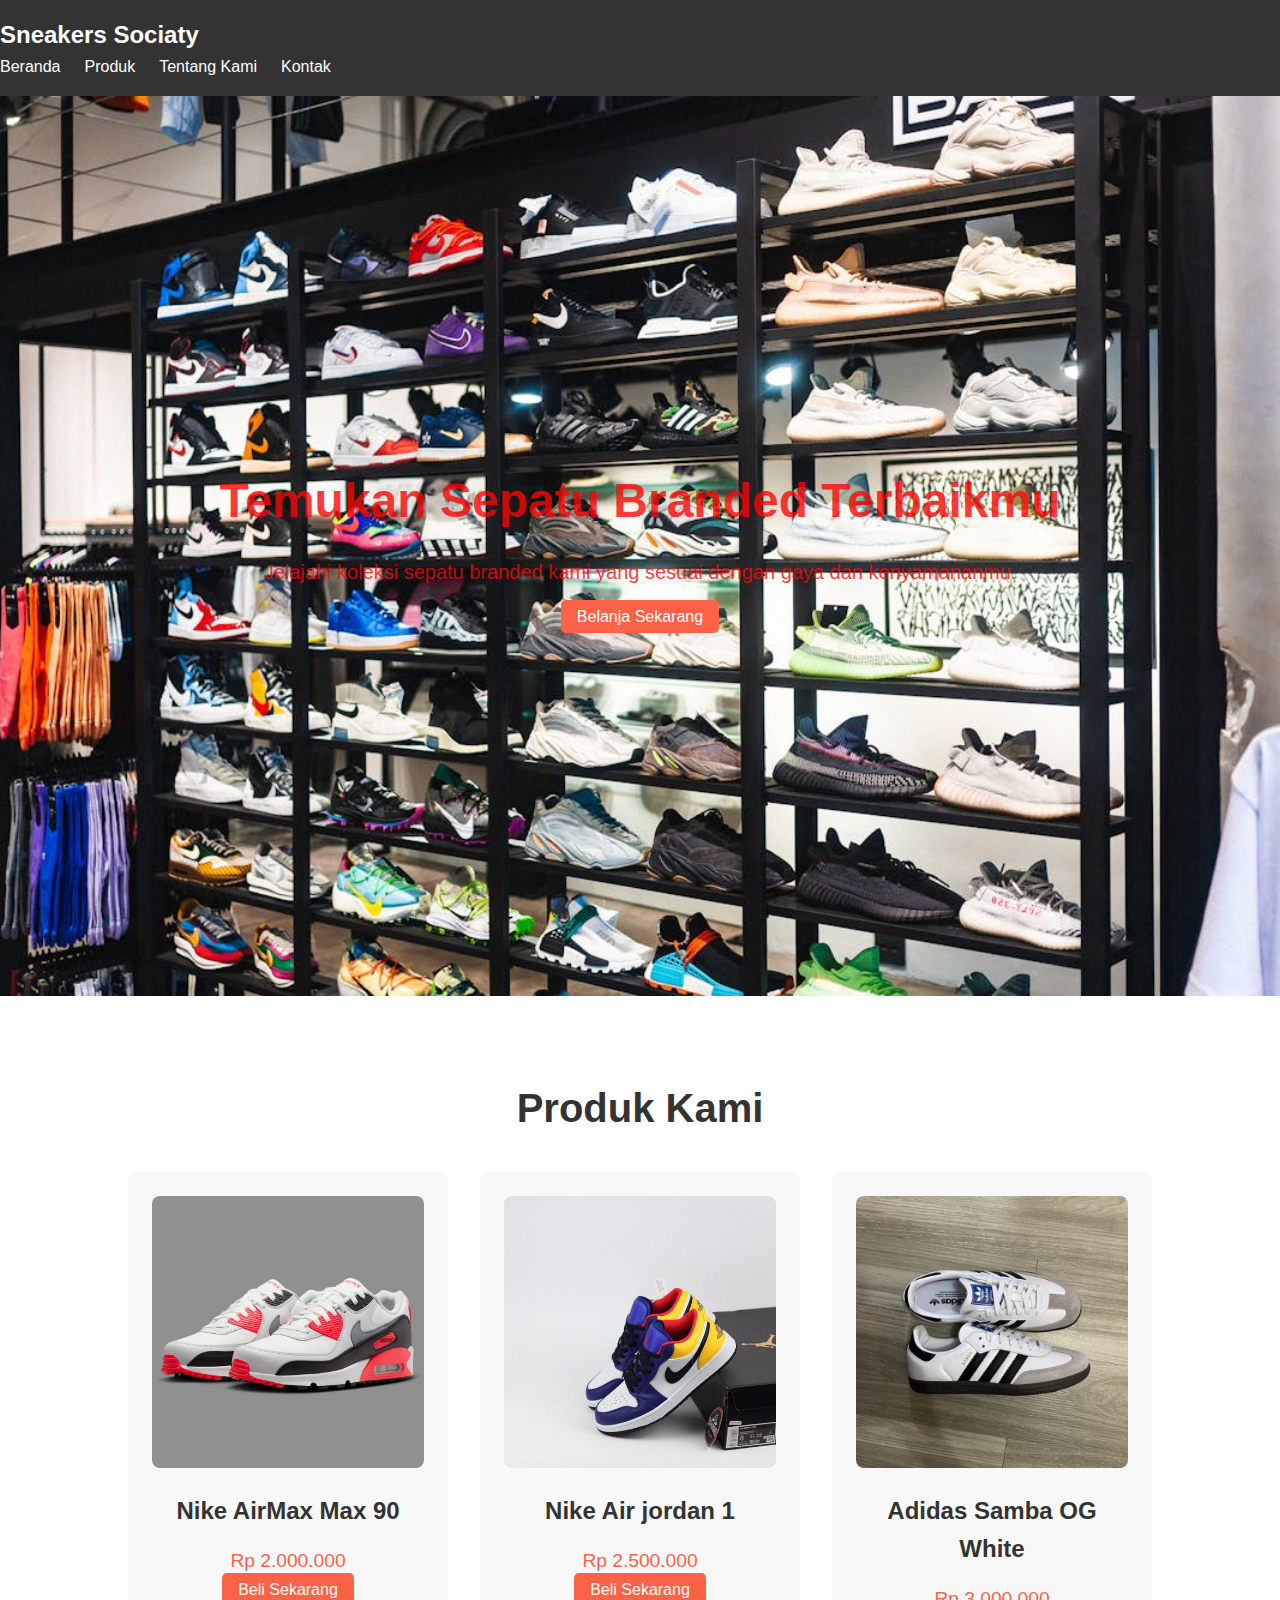
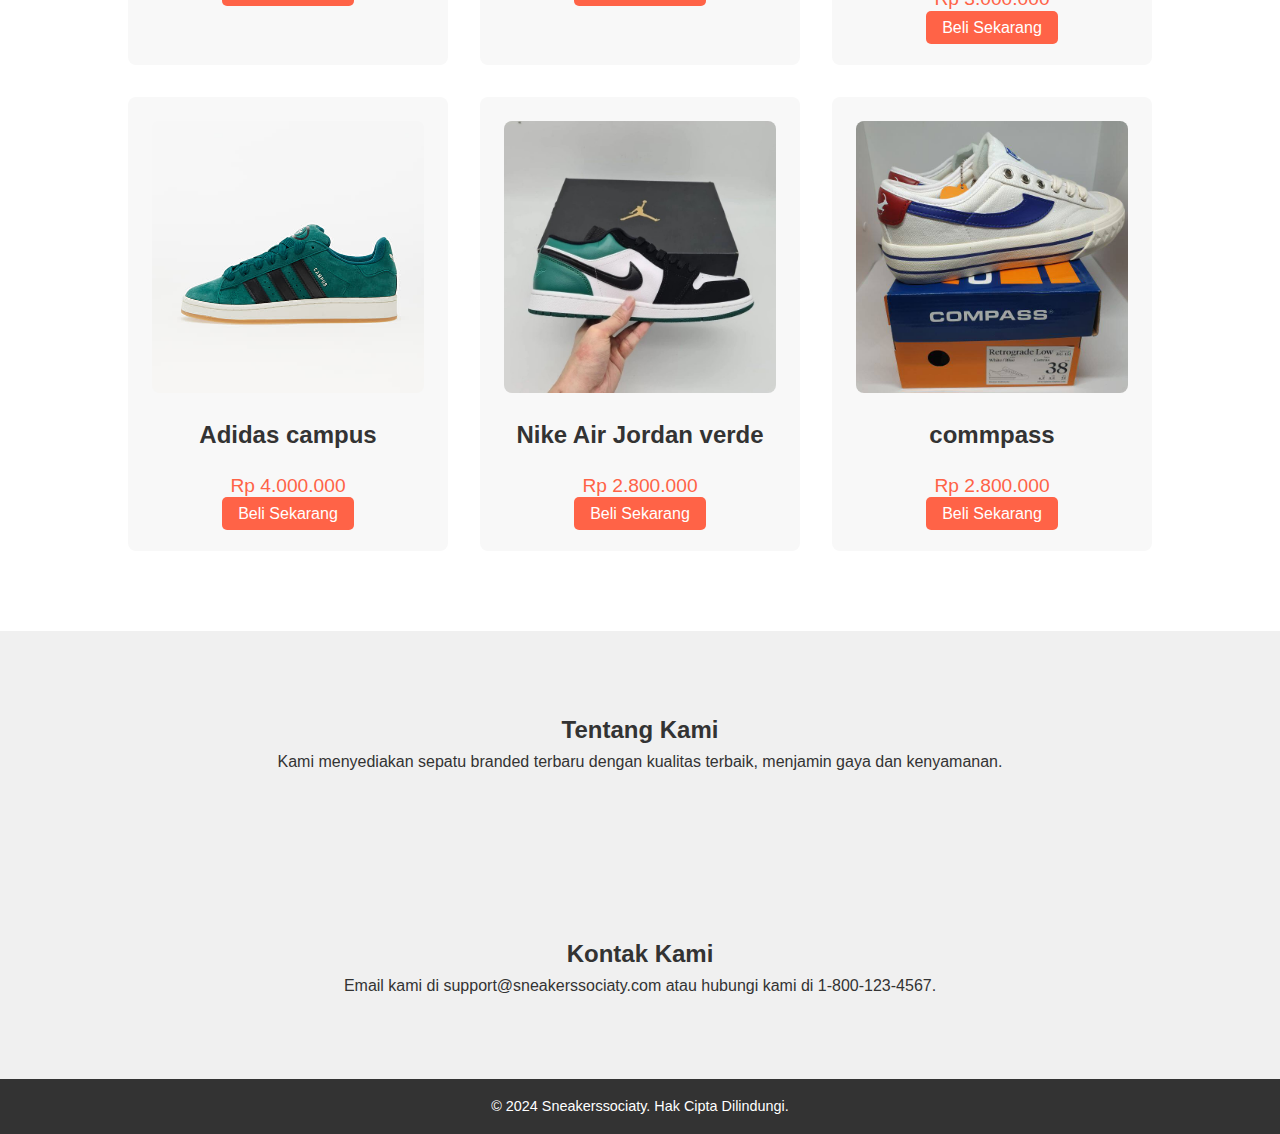
<file: index.html>
<!DOCTYPE html>
<html lang="id">
<head>
    <meta charset="UTF-8">
    <meta name="viewport" content="width=device-width, initial-scale=1.0">
    <meta http-equiv="X-UA-Compatible" content="ie=edge">
    <title>Toko Sepatu Branded</title>
    <link rel="stylesheet" href="style.css">
</head>
<body>
    <header>
        <nav>
            <div class="logo">Sneakers Sociaty</div>
            <ul class="nav-links">
                <li><a href="#home">Beranda</a></li>
                <li><a href="#products">Produk</a></li>
                <li><a href="#about">Tentang Kami</a></li>
                <li><a href="#contact">Kontak</a></li>
            </ul>
        </nav>
    </header>

    <section id="home" class="hero-section">
        <div class="hero-content">
            <h1>Temukan Sepatu Branded Terbaikmu</h1>
            <p>Jelajahi koleksi sepatu branded kami yang sesuai dengan gaya dan kenyamananmu.</p>
            <a href="#products" class="cta-btn">Belanja Sekarang</a>
        </div>
    </section>

    <section id="products" class="products-section">
        <h2>Produk Kami</h2>
        <div class="product-grid">
            <!-- Sepatu 1 -->
            <div class="product-card">
                <img src="img/Airmax_pro.jpg" alt="AirMax Pro 90">
                <h3>Nike AirMax Max 90</h3>
                <p>Rp 2.000.000</p>
                <a href="#" class="cta-btn">Beli Sekarang</a>
            </div>
            <!-- Sepatu 2 -->
            <div class="product-card">
                <img src="img/NikeAirjordan.jpg" alt="Nike Air Jordan 1">
                <h3>Nike Air jordan 1</h3>
                <p>Rp 2.500.000</p>
                <a href="#" class="cta-btn">Beli Sekarang</a>
            </div>
            <!-- Sepatu 3 -->
            <div class="product-card">
                <img src="img/didas Samba_OG white.jpg" alt="Adidas Samba OG whiteX">
                <h3>Adidas Samba OG White</h3>
                <p>Rp 3.000.000</p>
                <a href="#" class="cta-btn">Beli Sekarang</a>
            </div>
            <!-- Sepatu 4 -->
            <div class="product-card">
                <img src="img/adidas_campus.jpg" alt="Adidas campus">
                <h3>Adidas campus</h3>
                <p>Rp 4.000.000</p>
                <a href="#" class="cta-btn">Beli Sekarang</a>
            </div>
             <!-- Sepatu 5 -->
            <div class="product-card">
                <img src="img/Nike Air Jordan verde.jpg" alt="Nike Air Jordan verde">
                <h3>Nike Air Jordan verde</h3>
                <p>Rp 2.800.000</p>
                <a href="#" class="cta-btn">Beli Sekarang</a>
        </div>
          <!-- Sepatu 6 -->
            <div class="product-card">
                <img src="img/Commpas Retrograde Low.jpg" alt="commpass">
                <h3>commpass</h3>
                <p>Rp 2.800.000</p>
                <a href="#" class="cta-btn">Beli Sekarang</a>
         </div>       
    </section>

    <section id="about" class="about-section">
        <h2>Tentang Kami</h2>
        <p>Kami menyediakan sepatu branded terbaru dengan kualitas terbaik, menjamin gaya dan kenyamanan.</p>
    </section>

    <section id="contact" class="contact-section">
        <h2>Kontak Kami</h2>
        <p>Email kami di support@sneakerssociaty.com atau hubungi kami di 1-800-123-4567.</p>
    </section>

    <footer>
        <p>&copy; 2024 Sneakerssociaty. Hak Cipta Dilindungi.</p>
    </footer>
</body>
</html>
</file>
<file: style.css>
* {
    margin: 0;
    padding: 0;
    box-sizing: border-box;
}

body {
    font-family: 'Arial', sans-serif;
    background-color: #f0f0f0;
    color: #333;
    line-height: 1.6;
}

header {
    background-color: #333;
    color: #fff;
    padding: 1rem 0;
}

 proyek-website
    /assets
        /images
            airmax_pro.jpg
            NikeAirjordan.jpg
            Adidas_Samba_OG_white.jpg
            adidas_campus.jpg
            Nike Air Jordan verde.jpg
            Commpas Retrograde Low.jpg
    index.html
    style.css

nav {
    display: flex;
    justify-content: space-between;
    align-items: center;
    width: 0%;
    margin: auto;
}

.logo {
    font-size: 1.5rem;
    font-weight: bold;
}

.nav-links {
    list-style: none;
    display: flex;
    gap: 1.5rem;
}

.nav-links a {
    color: #fff;
    text-decoration: none;
    font-size: 1rem;
    transition: color 0.3s ease;
}

.nav-links a:hover {
    color: #ff6347;
}

.hero-section {
    background-image: url('img/gambar1.jpeg');
    height: 100vh;
    background-size: cover;
    background-position: center;
    display: flex;
    justify-content: center;
    align-items: center;
    color: #fb0606cb;
    text-align: center;
    padding: 0 20px;
}

.hero-section h1 {
    font-size: 3rem;
}

.hero-section p {
    font-size: 1.25rem;
    margin: 1rem 0;
}

.cta-btn {
    background-color: #ff6347;
    color: #fff;
    padding: 0.5rem 1rem;
    text-decoration: none;
    border-radius: 5px;
    transition: background-color 0.3s ease;
}

.cta-btn:hover {
    background-color: #ff4500;
}

.products-section {
    padding: 5rem 0;
    background-color: #fff;
    text-align: center;
}

.products-section h2 {
    font-size: 2.5rem;
    margin-bottom: 2rem;
}

.product-grid {
    display: grid;
    grid-template-columns: repeat(auto-fit, minmax(250px, 1fr));
    gap: 2rem;
    width: 80%;
    margin: auto;
}

.product-card {
    background-color: #f8f8f8;
    padding: 1.5rem;
    border-radius: 8px;
    transition: transform 0.3s ease;
}

.product-card img {
    width: 100%;
    border-radius: 8px;
}

.product-card h3 {
    font-size: 1.5rem;
    margin: 1rem 0;
}

.product-card p {
    font-size: 1.2rem;
    color: #ff6347;
}

.product-card:hover {
    transform: scale(1.05);
}

.about-section, .contact-section {
    padding: 5rem 0;
    text-align: center;
}

footer {
    background-color: #333;
    color: #fff;
    text-align: center;
    padding: 1rem 0;
}

footer p {
    font-size: 0.9rem;
}
</file>
